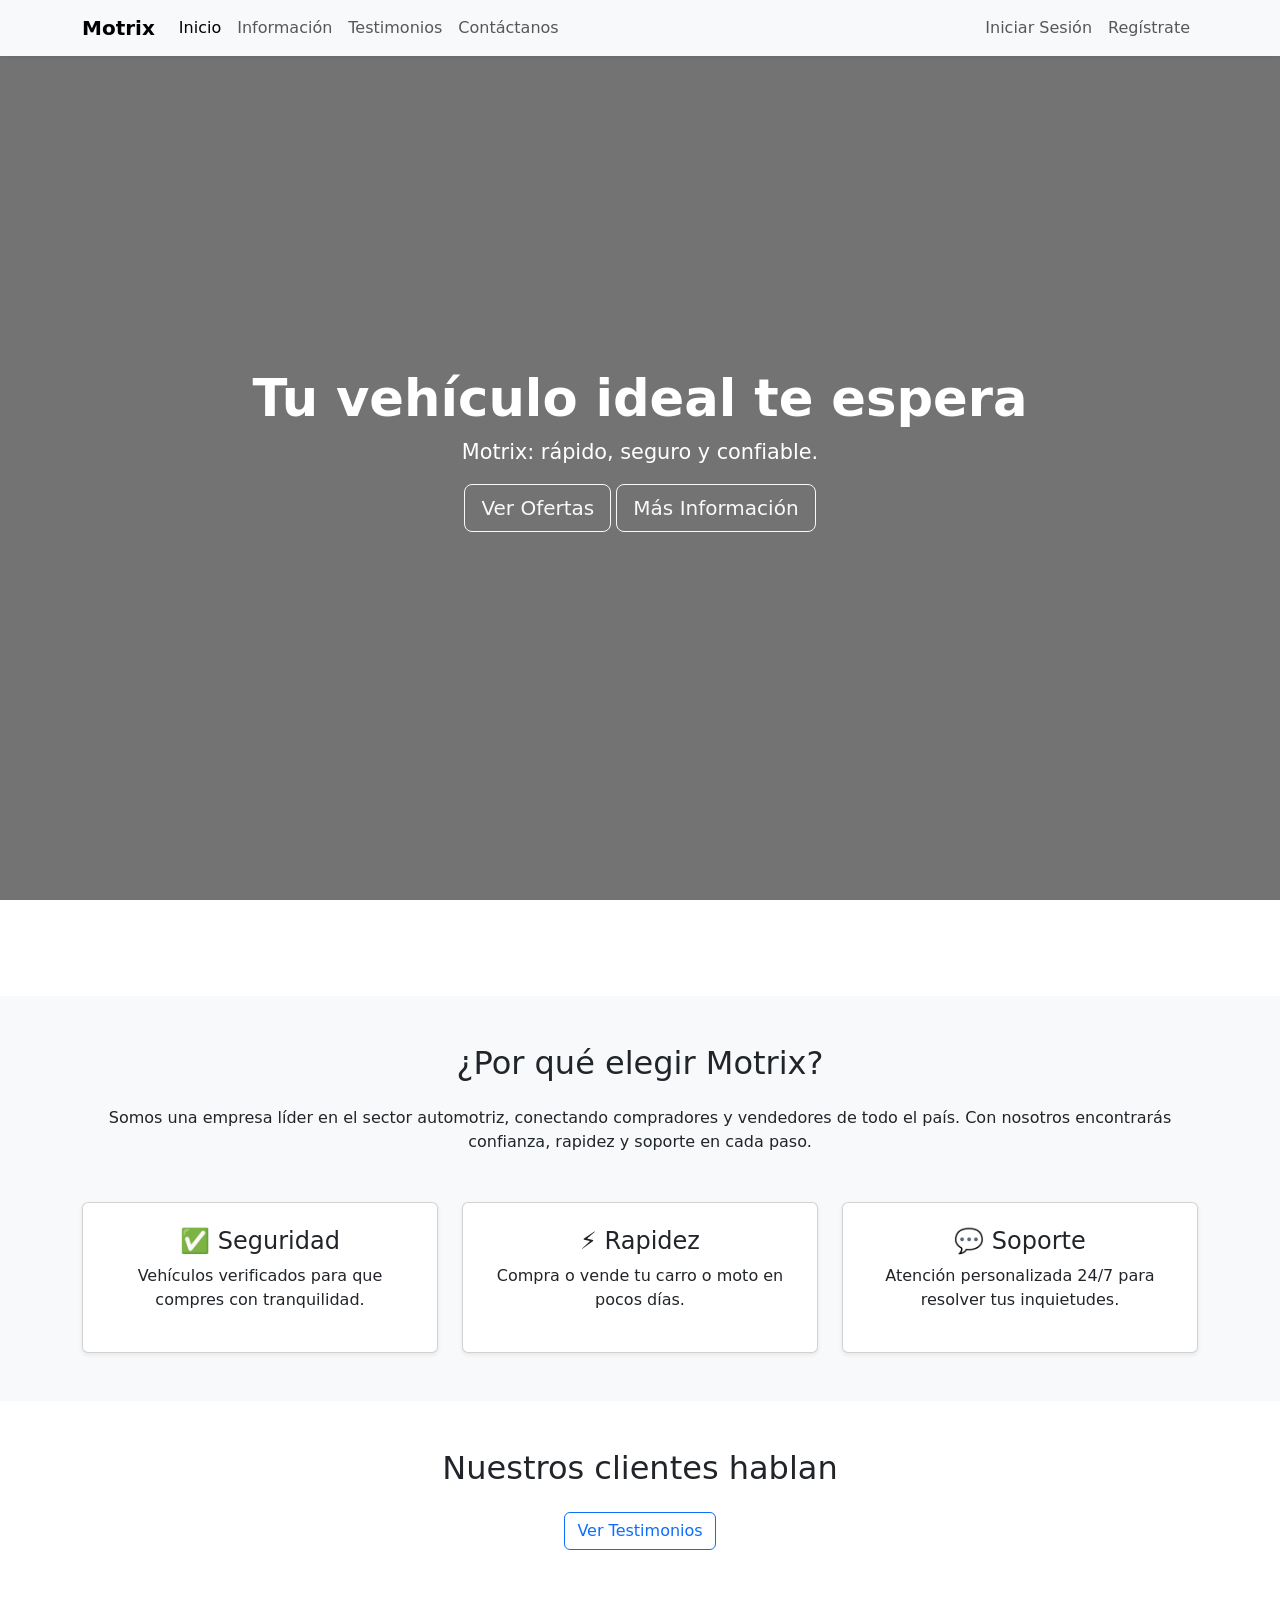
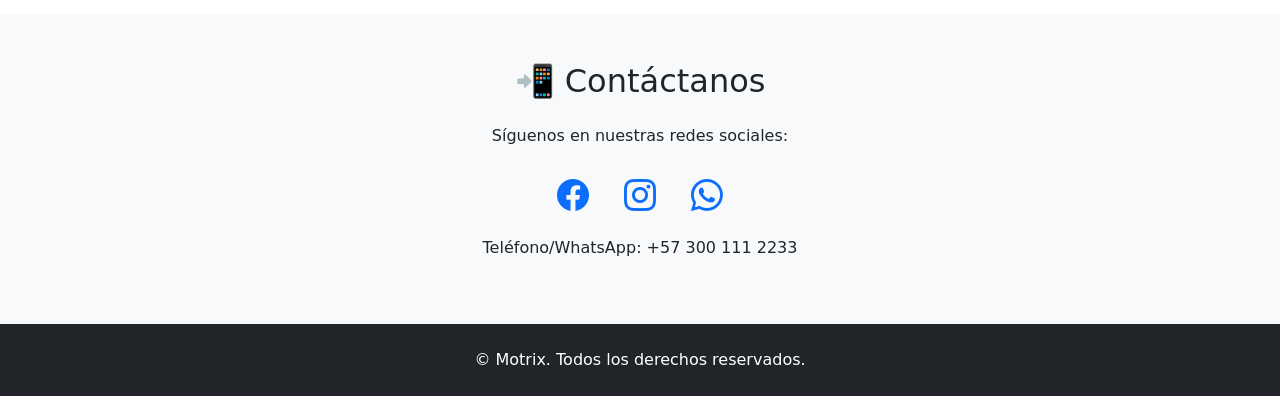
<file: src/main/resources/templates/index.html>
<!DOCTYPE html>
<html lang="es" xmlns:th="http://www.thymeleaf.org">
<head>
    <meta charset="utf-8" />
    <meta name="viewport" content="width=device-width,initial-scale=1" />
    <title>Motrix</title>

    <!-- Bootstrap -->
    <link rel="stylesheet" 
          href="https://cdn.jsdelivr.net/npm/bootstrap@5.3.2/dist/css/bootstrap.min.css">

    <!-- Icons -->
    <link href="https://cdn.jsdelivr.net/npm/bootstrap-icons@1.11.1/font/bootstrap-icons.css" 
          rel="stylesheet">

    <style>
        body, html {
            height: 100%;
            margin: 0;
            scroll-behavior: smooth;
        }
        .hero {
            height: 100vh;
            background-size: cover;
            background-position: center;
            position: relative;
            display: flex;
            justify-content: center;
            align-items: center;
            text-align: center;
            color: white;
            transition: background-image 1s ease-in-out;
        }
        .overlay {
            position: absolute;
            top:0; left:0;
            width:100%; height:100%;
            background: rgba(0,0,0,0.55);
        }
        .hero-content {
            position: relative;
            z-index: 2;
            animation: fadeIn 2s ease-in-out;
        }
        .hero h1 { font-size: 3.2rem; font-weight: bold; }
        .hero p { font-size: 1.3rem; }
        
        .testimonial { font-style: italic; font-size: 1.1rem; }
        .social-icons a {
            font-size: 2rem; margin: 0 15px;
            color: #0d6efd; transition: 0.3s;
        }
        .social-icons a:hover { color: #0a58ca; }

        @keyframes fadeIn {
            from {opacity: 0; transform: translateY(20px);}
            to   {opacity: 1; transform: translateY(0);}
        }

        #ofertas {
            max-height: 0; overflow: hidden;
            opacity: 0; transform: translateY(-50px);
            transition: all 3s ease;
        }
        #ofertas.show {
            max-height: 1000px; opacity: 1; transform: translateY(0);
        }
    </style>
</head>

<body>

<!-- NAVBAR -->
<nav class="navbar navbar-expand-lg navbar-light bg-light shadow-sm fixed-top">
    <div class="container">
        <a class="navbar-brand fw-bold" th:href="@{/}">Motrix</a>

        <button class="navbar-toggler" type="button" data-bs-toggle="collapse"
                data-bs-target="#navbarNav">
            <span class="navbar-toggler-icon"></span>
        </button>

        <div class="collapse navbar-collapse" id="navbarNav">

            <ul class="navbar-nav me-auto">
                <li class="nav-item"><a class="nav-link active" th:href="@{/}">Inicio</a></li>
                <li class="nav-item"><a class="nav-link" href="#informacion">Información</a></li>
                <li class="nav-item"><a class="nav-link" href="#testimonios">Testimonios</a></li>
                <li class="nav-item"><a class="nav-link" href="#contacto">Contáctanos</a></li>
            </ul>

            <ul class="navbar-nav">
                <li class="nav-item"><a class="nav-link" th:href="@{/login}">Iniciar Sesión</a></li>
                <li class="nav-item"><a class="nav-link" th:href="@{/register}">Regístrate</a></li>
            </ul>
        </div>
    </div>
</nav>

<!-- HERO -->
<section id="hero" class="hero"
         th:style="'background-image: url(' + @{/images/auto1.jpg} + ')'">
    <div class="overlay"></div>

    <div class="hero-content">
        <h1>Tu vehículo ideal te espera</h1>
        <p>Motrix: rápido, seguro y confiable.</p>

        <a href="javascript:void(0)" onclick="mostrarOfertas()" 
           class="btn btn-outline-light btn-lg">Ver Ofertas</a>

        <a href="#informacion" class="btn btn-outline-light btn-lg">Más Información</a>
    </div>
</section>

<!-- OFERTAS -->
<section id="ofertas" class="py-5 bg-dark text-white text-center">
    <div class="container">
        <h2 class="mb-4">Ofertas Exclusivas</h2>

        <div class="row">

            <div class="col-md-4 mb-3">
                <div class="card text-dark h-100">
                    <img th:src="@{/images/auto2.jpg}" class="card-img-top" alt="Auto Oferta">
                    <div class="card-body">
                        <h5 class="card-title">Toyota Corolla</h5>
                        <p class="card-text">Aprovecha descuento del 15% solo por esta semana.</p>
                    </div>
                </div>
            </div>

            <div class="col-md-4 mb-3">
                <div class="card text-dark h-100">
                    <img th:src="@{/images/moto1.jpg}" class="card-img-top" alt="Moto Oferta">
                    <div class="card-body">
                        <h5 class="card-title">Yamaha FZ</h5>
                        <p class="card-text">¡Precio especial! Financiación hasta 24 meses.</p>
                    </div>
                </div>
            </div>

            <div class="col-md-4 mb-3">
                <div class="card text-dark h-100">
                    <img th:src="@{/images/bmw.jpg}" class="card-img-top" alt="BMW">
                    <div class="card-body">
                        <h5 class="card-title">BMW X3</h5>
                        <p class="card-text">Últimas unidades con bono de $5,000,000.</p>
                    </div>
                </div>
            </div>

        </div>

    </div>
</section>

<!-- INFORMACIÓN -->
<section id="informacion" class="py-5 bg-light">
    <div class="container text-center">

        <h2 class="mb-4">¿Por qué elegir Motrix?</h2>

        <p class="mb-5">
            Somos una empresa líder en el sector automotriz, conectando compradores y vendedores de todo el país.
            Con nosotros encontrarás confianza, rapidez y soporte en cada paso.
        </p>

        <div class="row">

            <div class="col-md-4">
                <div class="card shadow-sm p-4 h-100">
                    <h4>✅ Seguridad</h4>
                    <p>Vehículos verificados para que compres con tranquilidad.</p>
                </div>
            </div>

            <div class="col-md-4">
                <div class="card shadow-sm p-4 h-100">
                    <h4>⚡ Rapidez</h4>
                    <p>Compra o vende tu carro o moto en pocos días.</p>
                </div>
            </div>

            <div class="col-md-4">
                <div class="card shadow-sm p-4 h-100">
                    <h4>💬 Soporte</h4>
                    <p>Atención personalizada 24/7 para resolver tus inquietudes.</p>
                </div>
            </div>

        </div>
    </div>
</section>

<!-- TESTIMONIOS -->
<section id="testimonios" class="py-5">
    <div class="container text-center">

        <h2 class="mb-4">Nuestros clientes hablan</h2>

        <button class="btn btn-outline-primary mb-3" type="button" 
                data-bs-toggle="collapse" data-bs-target="#bloqueTestimonios">
            Ver Testimonios
        </button>

        <div class="collapse" id="bloqueTestimonios">
            <div class="card card-body bg-light">

                <div id="carouselTestimonios" class="carousel slide" 
                     data-bs-ride="carousel" data-bs-interval="2000">

                    <div class="carousel-inner text-center">

                        <div class="carousel-item active">
                            <blockquote class="testimonial">
                                "Gracias a Motrix compré mi carro en menos de 5 días."
                            </blockquote>
                            <p class="fw-bold mt-2">- Juan Pérez, Bogotá</p>
                        </div>

                        <div class="carousel-item">
                            <blockquote class="testimonial">
                                "Vendí mi moto rápido y sin complicaciones."
                            </blockquote>
                            <p class="fw-bold mt-2">- María Gómez, Medellín</p>
                        </div>

                        <div class="carousel-item">
                            <blockquote class="testimonial">
                                "Encontré el carro ideal para mi familia."
                            </blockquote>
                            <p class="fw-bold mt-2">- Carlos Ramírez, Cali</p>
                        </div>

                        <div class="carousel-item">
                            <blockquote class="testimonial">
                                "La atención al cliente fue increíble."
                            </blockquote>
                            <p class="fw-bold mt-2">- Laura Torres, Barranquilla</p>
                        </div>

                    </div>

                    <button class="carousel-control-prev" 
                            type="button" data-bs-target="#carouselTestimonios" data-bs-slide="prev">
                        <span class="carousel-control-prev-icon"></span>
                    </button>

                    <button class="carousel-control-next"
                            type="button" data-bs-target="#carouselTestimonios" data-bs-slide="next">
                        <span class="carousel-control-next-icon"></span>
                    </button>

                </div>
            </div>
        </div>

    </div>
</section>

<!-- CONTACTO -->
<section id="contacto" class="py-5 bg-light">
    <div class="container text-center">

        <h2 class="mb-4">📲 Contáctanos</h2>

        <p class="mb-4">Síguenos en nuestras redes sociales:</p>

        <div class="social-icons">
            <a href="https://facebook.com" target="_blank"><i class="bi bi-facebook"></i></a>
            <a href="https://instagram.com" target="_blank"><i class="bi bi-instagram"></i></a>
            <a href="https://wa.me/573001112233" target="_blank"><i class="bi bi-whatsapp"></i></a>
        </div>

        <p class="mt-3">Teléfono/WhatsApp: +57 300 111 2233</p>
    </div>
</section>

<!-- FOOTER -->
<footer class="bg-dark text-white text-center py-4">
    <p class="mb-0">&copy; <span th:text="${anio}"></span> Motrix. Todos los derechos reservados.</p>
</footer>

<!-- Scripts -->
<script src="https://cdn.jsdelivr.net/npm/bootstrap@5.3.2/dist/js/bootstrap.bundle.min.js"></script>

<script>
    const images = [
        /* Cambian las rutas Laravel por Thymeleaf */
        /* Aún así Thymeleaf no interpreta dentro de JS, se envía desde el controlador */
    ];

    function mostrarOfertas() {
        const ofertas = document.getElementById("ofertas");
        ofertas.classList.add("show");
        ofertas.scrollIntoView({ behavior: "smooth" });
    }
</script>

</body>
</html>
</file>
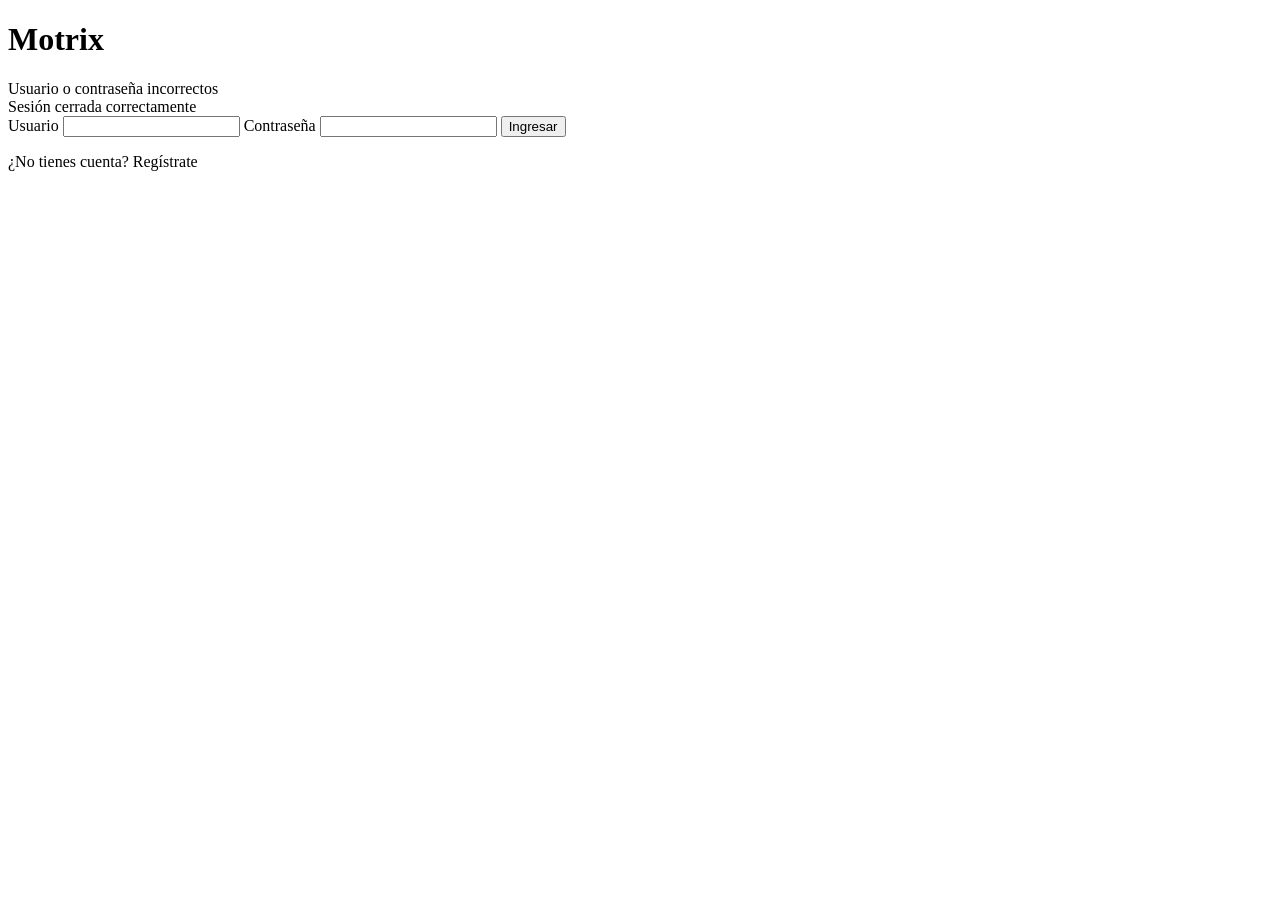
<file: src/main/resources/templates/login.html>
<!DOCTYPE html>
<html lang="es" xmlns:th="http://www.thymeleaf.org">
<head>
    <meta charset="UTF-8">
    <title>Login - Motrix</title>

    <!-- Enlace al CSS externo -->
    <link rel="stylesheet" th:href="@{/css/style.css}">
</head>

<body>
    <div class="login-box">
        <h1>Motrix</h1>

        <!-- mensaje de error -->
        <div th:if="${param.error}" class="error">
            Usuario o contraseña incorrectos
        </div>

        <!-- mensaje logout -->
        <div th:if="${param.logout}" class="error logout">
            Sesión cerrada correctamente
        </div>

        <!-- FORMULARIO LOGIN -->
        <form th:action="@{/login}" method="post">
            <label for="username">Usuario</label>
            <input id="username" name="username" type="text" required>

            <label for="password">Contraseña</label>
            <input id="password" name="password" type="password" required>

            <button type="submit">Ingresar</button>
        </form>

        <p class="small">
            ¿No tienes cuenta? 
            <a th:href="@{/register}" class="register-link">Regístrate</a>
        </p>
    </div>
</body>
</html>
</file>
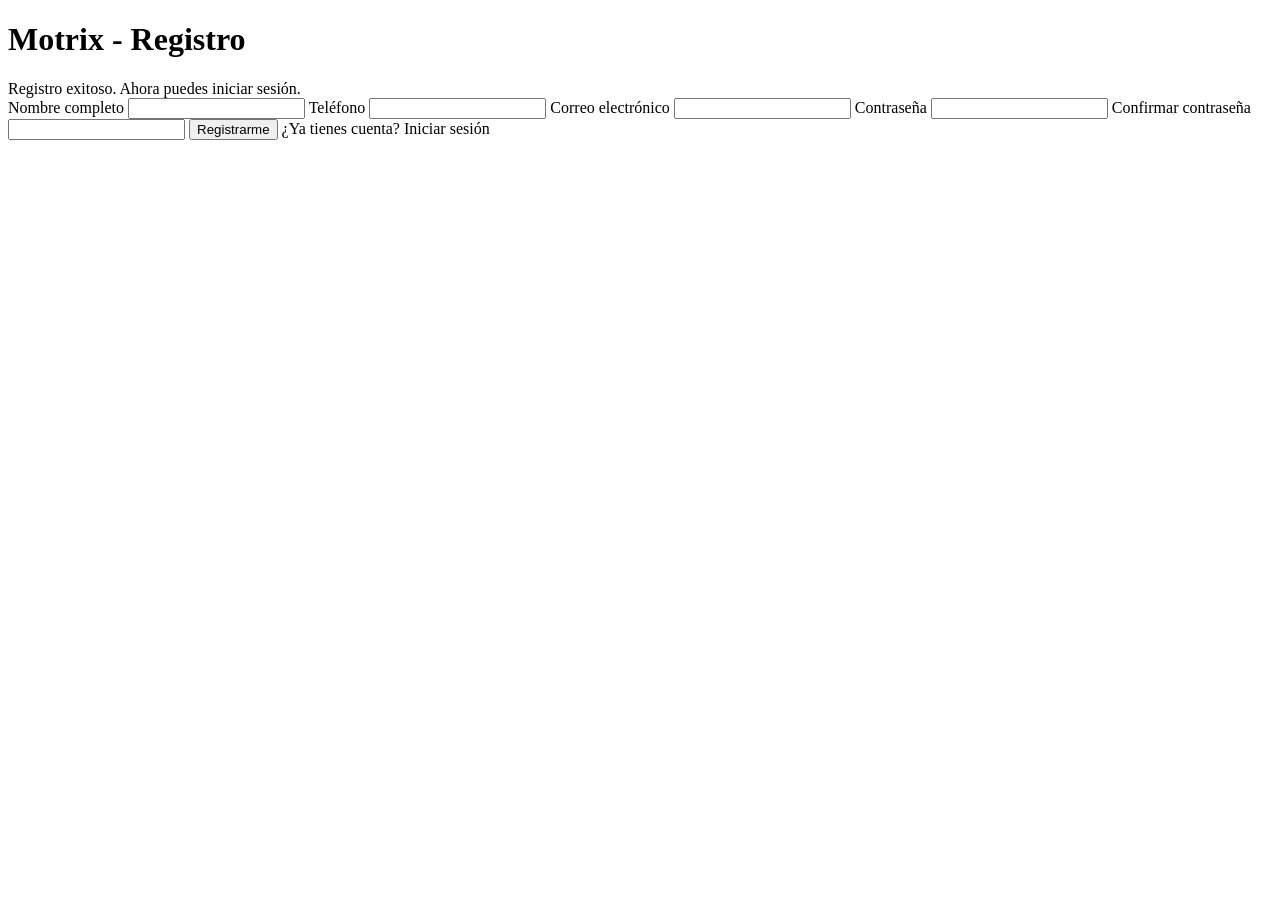
<file: src/main/resources/templates/register.html>
<!DOCTYPE html>
<html lang="es" xmlns:th="http://www.thymeleaf.org">
<head>
    <meta charset="UTF-8">
    <title>Motrix - Registro</title>

    <!-- Enlace al CSS externo -->
    <link rel="stylesheet" th:href="@{/css/register.css}">
</head>
<body>

<div class="card">
    <h1>Motrix - Registro</h1>

    <!-- Mensaje de error -->
    <div th:if="${error}" class="error-msg">
        <p th:text="${error}"></p>
    </div>

    <!-- Mensaje de éxito -->
    <div th:if="${param.success}" class="success-msg">
        Registro exitoso. Ahora puedes iniciar sesión.
    </div>

    <form method="post" th:action="@{/register}">
        
        <!-- Nombre -->
        <label for="name">Nombre completo</label>
        <input id="name" name="name" type="text" required>

        <!-- Teléfono -->
        <label for="phone">Teléfono</label>
        <input id="phone" name="phone" type="text" required>

        <!-- Email -->
        <label for="email">Correo electrónico</label>
        <input id="email" name="email" type="email" required>

        <!-- Password -->
        <label for="password">Contraseña</label>
        <input id="password" name="password" type="password" required>

        <!-- Confirmar Password -->
        <label for="password_confirmation">Confirmar contraseña</label>
        <input id="password_confirmation" name="password_confirmation" type="password" required>

        <button type="submit">Registrarme</button>

        <a class="link-login" th:href="@{/login}">
            ¿Ya tienes cuenta? Iniciar sesión
        </a>
    </form>
</div>

</body>
</html>
</file>
